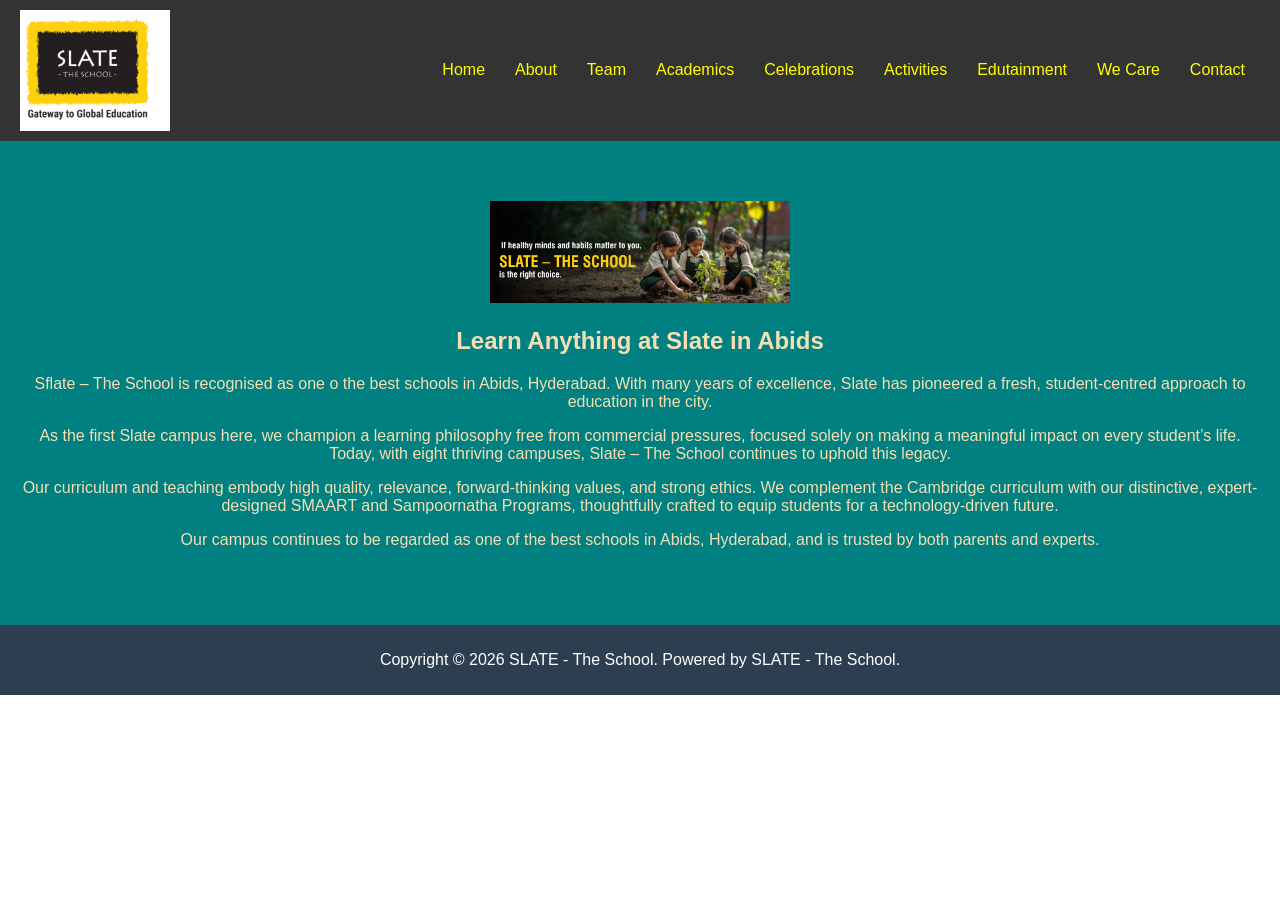
<file: index.html>
<!DOCTYPE html>
<html lang="en">
<head>
  <meta charset="UTF-8">
  <meta name="viewport" content="width=device-width, initial-scale=1.0">
  <title>Slate-the school</title>

  <style>
    body {
      margin: 0;
      font-family: Arial, sans-serif;
    }
.hero {
  background:teal;
  color:wheat;
  text-align: center;
  padding: 60px 20px;
}

footer {
  background: #2c3e50;
  color: #fff;
  text-align: center;
  padding: 10px;
}
.footer{

  text-align:center;
}

    /* Navbar container */
    .navbar {
      display: flex;
      justify-content: space-between;
      align-items: center;
      background-color: #333;
      padding: 10px 20px;
    }

    /* Logo */
    .logo {
      color:yellow;
      font-size: 20px;
      font-weight: bold;
    }

    /* Links */
    .nav-links {
      display: flex;
      list-style: none;
      margin: 0;
      padding: 0;
    }

    .nav-links li {
      margin: 0 15px;
    }

    .nav-links a {
      color:yellow;
      text-decoration: none;
      transition: color 0.3s;
    }

    .nav-links a:hover {
      color: #ff9800;
    }

    /* Hamburger menu */
    .hamburger {
      display: none;
      flex-direction: column;
      cursor: pointer;
    }

    .hamburger span {
      height: 3px;
      width: 25px;
      background: #fff;
      margin: 4px 0;
      transition: 0.4s;
    }

    /* Responsive */
    @media (max-width: 768px) {
      .nav-links {
        display: none;
        flex-direction: column;
        width: 100%;
        background-color: #333;
      }

      .nav-links.active {
        display: flex;
      }

      .hamburger {
        display: flex;
      }
    }
  </style>
</head>
<body>

  <nav class="navbar">
    
    <img src="logo.png" width="150px">

    <ul class="nav-links">
      <li><a href="#">Home</a></li>
      <li><a href="#">About</a></li>
      <li><a href="#">Team</a></li>
      <li><a href="academics.html">Academics</a></li>
      <li><a href="celebrations.html">Celebrations</a></li>
      <li><a href="activities.html">Activities</a></li>
      <li><a href="edu.html">Edutainment</a></li>
      <li><a href="care.html">We Care</a></li>
      <li><a href="contact2.html">Contact</a></li>


    </ul>
    <div class="hamburger" onclick="toggleMenu()">
      <span></span>
      <span></span>
      <span></span>
    </div>
  </nav>
<section id="home" class="hero">
    <img src="home.png" width="300">
    <h2>Learn Anything at Slate in Abids</h2>
    <p>Sflate – The School is recognised as one o the best schools in Abids, Hyderabad. With many years of excellence, Slate has pioneered a fresh, student-centred approach to education in the city. </p>
    <p>As the first Slate campus here, we champion a learning philosophy free from commercial pressures, focused solely on making a meaningful impact on every student’s life. Today, with eight thriving campuses, Slate – The School continues to uphold this legacy.</p>
<p>
Our curriculum and teaching embody high quality, relevance, forward-thinking values, and strong ethics. We complement the Cambridge curriculum with our distinctive, expert-designed SMAART and Sampoornatha Programs, thoughtfully crafted to equip students for a technology-driven future. </p>

<p>Our campus continues to be regarded as one of the best schools in Abids, Hyderabad, and is trusted by both parents and experts.</p>

</p>
   
    
  </section>


  <!-- Footer -->
  <footer>
    <p class="footer">Copyright © 2026 SLATE - The School. Powered by SLATE - The School.</p>
  </footer>

  <script>
    function toggleMenu() {
      document.querySelector('.nav-links').classList.toggle('active');
    }
  </script>
</body>
</html>
</file>
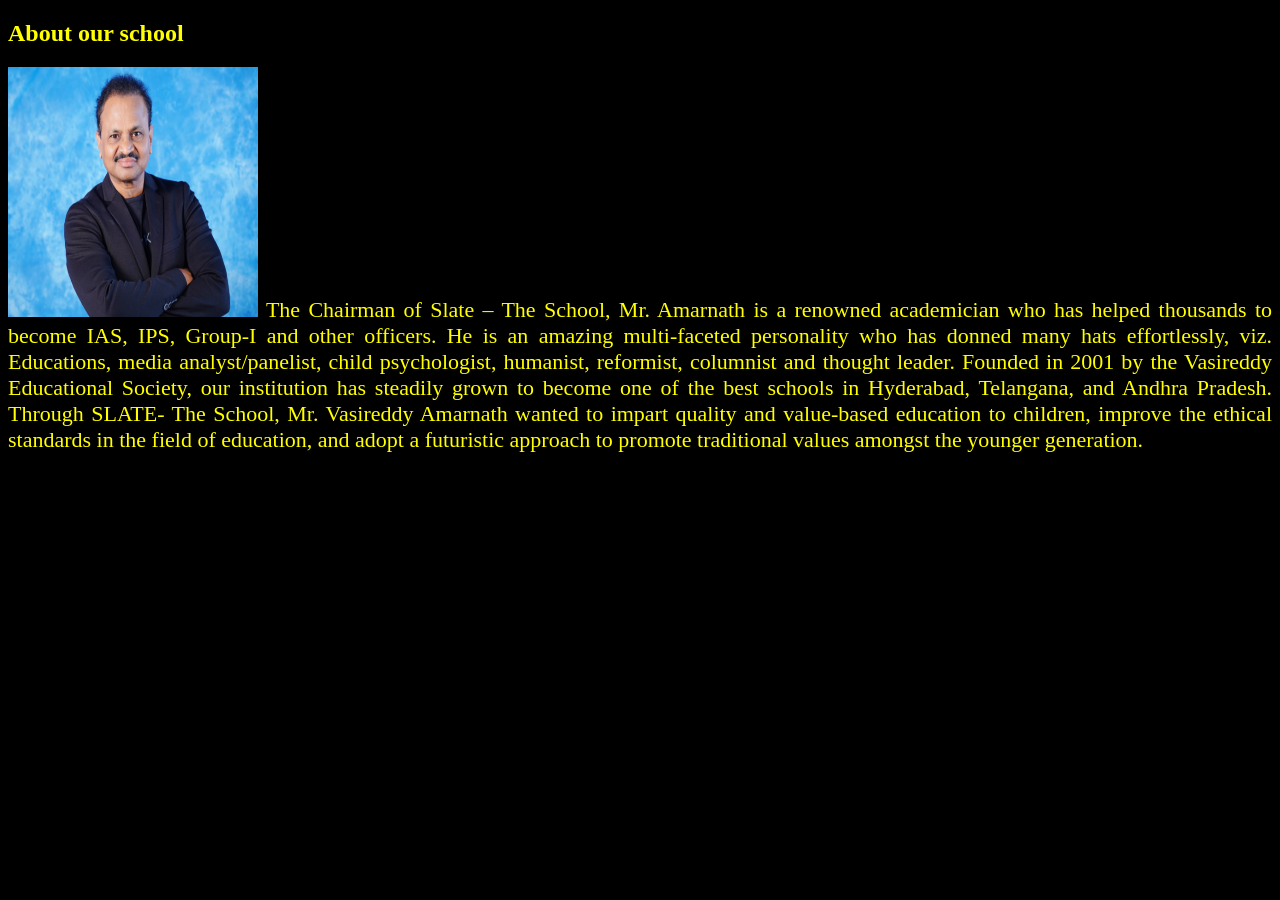
<file: about.html>
<!-- About Section -->
<!DOCTYPE html>
<html lang="en">
<head>
  <meta charset="UTF-8">
  <meta name="viewport" content="width=device-width, initial-scale=1.0">
  <title>Document</title>
<style>
body{
  background-color: black;
  color:yellow;
}
.info{
  text-align: left;
  font-size:22px;
  text-align:justify;
}
</style>


</head>
<body>
   <section id="about">
    <h1>About our school</h1>
    
    <div class="info">
      <img src="sir.png" width="250px" height="250px">
    The Chairman of Slate – The School, Mr. Amarnath is a renowned academician who has helped thousands to become IAS, IPS, Group-I and other officers. He is an amazing multi-faceted personality who has donned many hats effortlessly, viz. Educations, media analyst/panelist, child psychologist, humanist, reformist, columnist and thought leader.
     Founded in 2001 by the Vasireddy Educational Society, our institution has steadily grown to become one of the best schools in Hyderabad, Telangana, and Andhra Pradesh. Through SLATE- The School, Mr. Vasireddy Amarnath wanted to impart quality and value-based education to children, improve the ethical standards in the field of education, and adopt a futuristic approach to promote traditional values amongst the younger generation.</div>
  
  </section>
</body>
</html>
</file>
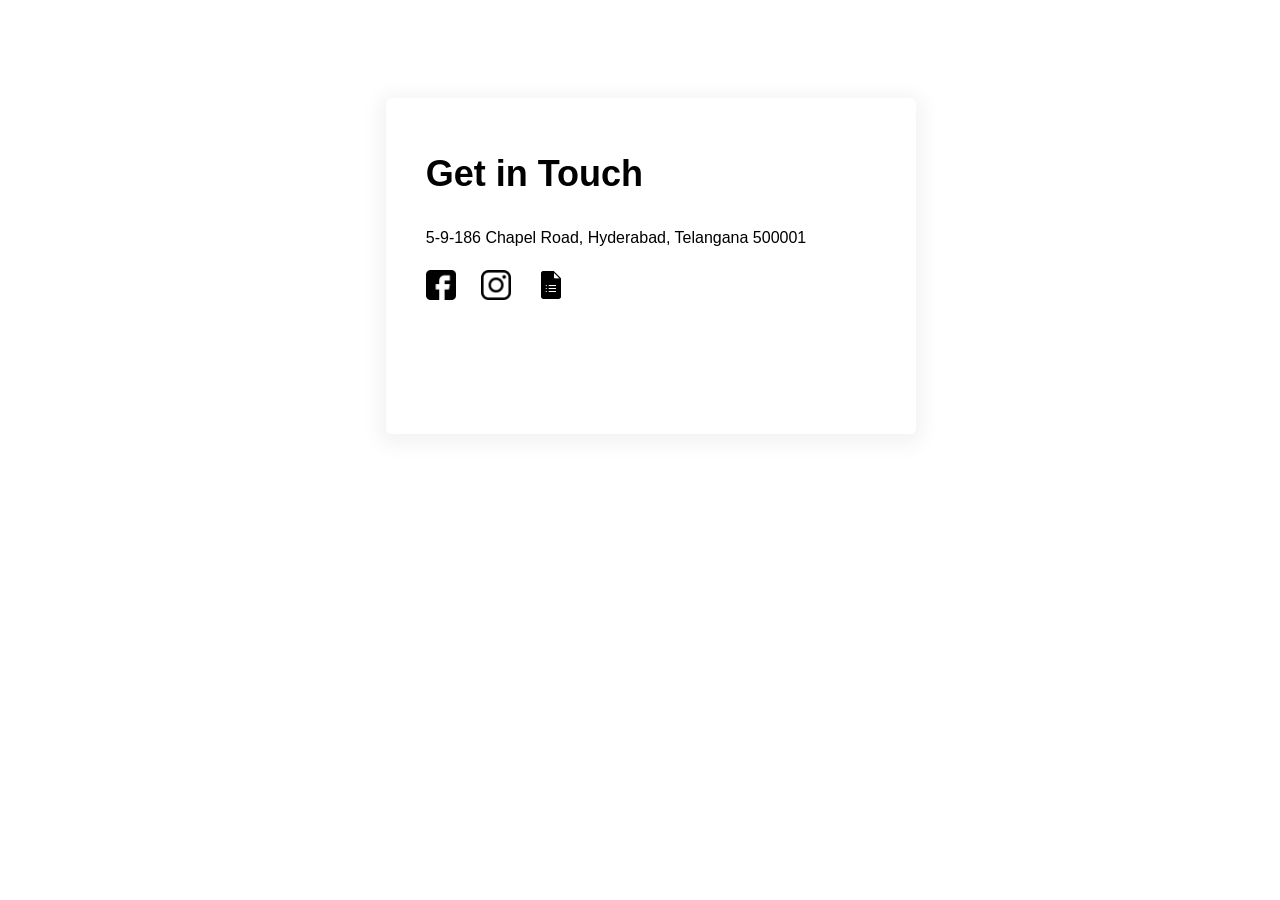
<file: contact2.html>
<!DOCTYPE html>
<html lang="en">
<head>
    <meta charset="UTF-8">
    <meta name="viewport" content="width=device-width, initial-scale=1.0">
    <title>Document</title>
    <style>
        .contact_us_6 * {
  font-family: Nunito, sans-serif;
}

.contact_us_6 .text-blk {
  margin-top: 0px;
  margin-right: 0px;
  margin-bottom: 0px;
  margin-left: 0px;
  line-height: 25px;
}

.contact_us_6 .responsive-cell-block {
  min-height: 75px;
}

.contact_us_6 input:focus,
.contact_us_6 textarea:focus {
  outline-color: initial;
  outline-style: none;
  outline-width: initial;
}

.contact_us_6 .container-block {
  min-height: 75px;
  width: 100%;
  padding-top: 10px;
  padding-right: 10px;
  padding-bottom: 10px;
  padding-left: 10px;
  display: block;
}

.contact_us_6 .responsive-container-block {
  min-height: 75px;
  display: flex;
  flex-wrap: wrap;
  justify-content: flex-start;
  margin-top: 0px;
  margin-right: auto;
  margin-bottom: 50px;
  margin-left: auto;
  padding-top: 0px;
  padding-right: 0px;
  padding-bottom: 0px;
  padding-left: 0px;
}

.contact_us_6 .responsive-container-block.big-container {
  padding-top: 10px;
  padding-right: 30px;
  width: 35%;
  padding-bottom: 10px;
  padding-left: 30px;
  background-color: #03a9f4;
  position: absolute;
  height: 950px;
  right: 0px;
}

.contact_us_6 .responsive-container-block.container {
  position: relative;
  min-height: 75px;
  flex-direction: row;
  z-index: 2;
  flex-wrap: nowrap;
  align-items: center;
  justify-content: center;
  padding-top: 0px;
  padding-right: 30px;
  padding-bottom: 0px;
  padding-left: 30px;
  max-width: 1320px;
  margin-top: 0px;
  margin-right: auto;
  margin-bottom: 0px;
  margin-left: auto;
}

.contact_us_6 .container-block.form-wrapper {
  background-color: white;
  max-width: 450px;
  text-align: center;
  padding-top: 50px;
  padding-right: 40px;
  padding-bottom: 50px;
  padding-left: 40px;
  box-shadow: rgba(0, 0, 0, 0.05) 0px 4px 20px 7px;
  border-top-left-radius: 6px;
  border-top-right-radius: 6px;
  border-bottom-right-radius: 6px;
  border-bottom-left-radius: 6px;
  margin-top: 90px;
  margin-right: 0px;
  margin-bottom: 60px;
  margin-left: 0px;
}

.contact_us_6 .text-blk.contactus-head {
  font-size: 36px;
  line-height: 52px;
  font-weight: 900;
}

.contact_us_6 .text-blk.contactus-subhead {
  color: #9c9c9c;
  width: 300px;
  margin-top: 0px;
  margin-right: auto;
  margin-bottom: 50px;
  margin-left: auto;
  display: none;
}

.contact_us_6 .responsive-cell-block.wk-desk-6.wk-ipadp-6.wk-tab-12.wk-mobile-12 {
  margin-top: 0px;
  margin-right: 0px;
  margin-bottom: 26px;
  margin-left: 0px;
  min-height: 50px;
}

.contact_us_6 .input {
  width: 100%;
  height: 50px;
  padding-top: 1px;
  padding-right: 15px;
  padding-bottom: 1px;
  padding-left: 15px;
  border-top-width: 2px;
  border-right-width: 2px;
  border-bottom-width: 2px;
  border-left-width: 2px;
  border-top-style: solid;
  border-right-style: solid;
  border-bottom-style: solid;
  border-left-style: solid;
  border-top-color: #eeeeee;
  border-right-color: #eeeeee;
  border-bottom-color: #eeeeee;
  border-left-color: #eeeeee;
  border-image-source: initial;
  border-image-slice: initial;
  border-image-width: initial;
  border-image-outset: initial;
  border-image-repeat: initial;
  font-size: 16px;
  color: black;
}

.contact_us_6 .textinput {
  width: 98%;
  min-height: 150px;
  padding-top: 20px;
  padding-right: 15px;
  padding-bottom: 20px;
  padding-left: 15px;
  border-top-width: 2px;
  border-right-width: 2px;
  border-bottom-width: 2px;
  border-left-width: 2px;
  border-top-style: solid;
  border-right-style: solid;
  border-bottom-style: solid;
  border-left-style: solid;
  border-top-color: #eeeeee;
  border-right-color: #eeeeee;
  border-bottom-color: #eeeeee;
  border-left-color: #eeeeee;
  border-image-source: initial;
  border-image-slice: initial;
  border-image-width: initial;
  border-image-outset: initial;
  border-image-repeat: initial;
  font-size: 16px;
}

.contact_us_6 .submit-btn {
  width: 98%;
  background-color: #03a9f4;
  height: 60px;
  font-size: 20px;
  font-weight: 700;
  color: white;
  border-top-width: 0px;
  border-right-width: 0px;
  border-bottom-width: 0px;
  border-left-width: 0px;
  border-top-style: outset;
  border-right-style: outset;
  border-bottom-style: outset;
  border-left-style: outset;
  border-top-color: #767676;
  border-right-color: #767676;
  border-bottom-color: #767676;
  border-left-color: #767676;
  border-image-source: initial;
  border-image-slice: initial;
  border-image-width: initial;
  border-image-outset: initial;
  border-image-repeat: initial;
  border-top-left-radius: 40px;
  border-top-right-radius: 40px;
  border-bottom-right-radius: 40px;
  border-bottom-left-radius: 40px;
}

.contact_us_6 .form-box {
  z-index: 2;
  margin-top: 0px;
  margin-right: 48px;
  margin-bottom: 0px;
  margin-left: 0px;
}

.contact_us_6 .text-blk.input-title {
  text-align: left;
  padding-top: 0px;
  padding-right: 0px;
  padding-bottom: 0px;
  padding-left: 10px;
  font-size: 14px;
  margin-top: 0px;
  margin-right: 0px;
  margin-bottom: 5px;
  margin-left: 0px;
  color: #9c9c9c;
}

.contact_us_6 ::placeholder {
  color: #dadada;
}

.contact_us_6 .mob-text {
  display: block;
  text-align: left;
  margin-top: 0px;
  margin-right: 0px;
  margin-bottom: 25px;
  margin-left: 0px;
}

.contact_us_6 .responsive-cell-block.wk-tab-12.wk-mobile-12.wk-desk-12.wk-ipadp-12 {
  margin-top: 0px;
  margin-right: 0px;
  margin-bottom: 20px;
  margin-left: 0px;
}

.contact_us_6 .text-blk.contactus-subhead.color {
  color: white;
}

.contact_us_6 .map-box {
  max-width: 800px;
  max-height: 520px;
  width: 100%;
  height: 520px;
  background-color: #d9d9d9;
  background-image: url("");
  background-size: cover;
  background-position-x: 50%;
  background-position-y: 50%;
}

.contact_us_6 .map-part {
  width: 100%;
  height: 100%;
}

.contact_us_6 .text-blk.map-contactus-head {
  font-weight: 900;
  font-size: 22px;
  line-height: 32px;
  margin-top: 0px;
  margin-right: 0px;
  margin-bottom: 10px;
  margin-left: 0px;
  color:crimson;
}

.contact_us_6 .text-blk.map-contactus-subhead {
  max-width: 300px;
  margin-top: 0px;
  margin-right: 0px;
  margin-bottom: 20px;
  margin-left: 0px;
}

.contact_us_6 .social-media-links.mob {
  margin-top: 0px;
  margin-right: 0px;
  margin-bottom: 30px;
  margin-left: 0px;
  width: 230px;
  display: flex;
  justify-content: flex-start;
}

.contact_us_6 .link-img {
  width: 30px;
  height: 30px;
  margin-top: 0px;
  margin-right: 25px;
  margin-bottom: 0px;
  margin-left: 0px;
}

.contact_us_6 .link-img.image-block {
  margin-top: 0px;
  margin-right: 0px;
  margin-bottom: 0px;
  margin-left: 0px;
}

.contact_us_6 .social-icon-link {
  margin: 0 25px 0 0;
  padding: 0 0 0 0;
}

@media (max-width: 1024px) {
  .contact_us_6 .responsive-container-block.container {
    justify-content: center;
  }

  .contact_us_6 .map-box {
    position: absolute;
    top: 0px;
    max-height: 320px;
  }

  .contact_us_6 .map-box {
    max-width: 100%;
    width: 100%;
  }

  .contact_us_6 .responsive-container-block.container {
    padding-top: 0px;
    padding-right: 0px;
    padding-bottom: 0px;
    padding-left: 0px;
  }

  .contact_us_6 .map-part {
    width: 100%;
    display: flex;
    flex-direction: column;
    align-items: center;
  }

  .contact_us_6 .container-block.form-wrapper {
    margin-top: 0px;
    margin-right: 0px;
    margin-bottom: 0px;
    margin-left: 0px;
  }

  .contact_us_6 .mob-text {
    display: block;
  }

  .contact_us_6 .form-box {
    margin-top: 200px;
    margin-right: 60px;
    margin-bottom: 40px;
    margin-left: 0px;
  }

  .contact_us_6 .link-img {
    margin-top: 0px;
    margin-right: 0px;
    margin-bottom: 0px;
    margin-left: 0px;
    display: flex;
    justify-content: space-evenly;
  }

  .contact_us_6 .social-media-links.mob {
    justify-content: space-evenly;
  }

  .contact_us_6 .responsive-cell-block.wk-desk-7.wk-ipadp-12.wk-tab-12.wk-mobile-12 {
    text-align: center;
    display: flex;
    justify-content: flex-end;
    align-items: center;
    flex-direction: row;
  }

  .contact_us_6 .text-blk.contactus-subhead {
    display: block;
  }

  .contact_us_6 .mob-text {
    text-align: center;
    margin-top: 0px;
    margin-right: 0px;
    margin-bottom: 0px;
    margin-left: 0px;
  }

  .contact_us_6 .responsive-container-block.container {
    flex-wrap: wrap;
  }

  .contact_us_6 .form-box {
    margin-top: 200px;
    margin-right: 0px;
    margin-bottom: 40px;
    margin-left: 0px;
  }
}

@media (max-width: 768px) {
  .contact_us_6 .submit-btn {
    width: 100%;
  }

  .contact_us_6 .input {
    width: 100%;
  }

  .contact_us_6 .textinput {
    width: 100%;
  }

  .contact_us_6 .container-block.form-wrapper {
    margin-top: 80px;
    margin-right: 0px;
    margin-bottom: 0px;
    margin-left: 0px;
  }

  .contact_us_6 .text-blk.input-title {
    padding-top: 0px;
    padding-right: 0px;
    padding-bottom: 0px;
    padding-left: 0px;
  }

  .contact_us_6 .form-box {
    padding-top: 0px;
    padding-right: 20px;
    padding-bottom: 0px;
    padding-left: 20px;
  }

  .contact_us_6 .container-block.form-wrapper {
    padding-top: 50px;
    padding-right: 15px;
    padding-bottom: 50px;
    padding-left: 15px;
  }

  .contact_us_6 .mob-text {
    display: block;
  }

  .contact_us_6 .responsive-container-block.container {
    padding-top: 0px;
    padding-right: 0px;
    padding-bottom: 0px;
    padding-left: 0px;
  }

  .contact_us_6 .form-box {
    margin-top: 200px;
    margin-right: 0px;
    margin-bottom: 0px;
    margin-left: 0px;
  }

  .contact_us_6 .container-block.form-wrapper {
    margin-top: 0px;
    margin-right: 0px;
    margin-bottom: 0px;
    margin-left: 0px;
  }

  .contact_us_6 .form-box {
    margin-top: 220px;
    margin-right: 0px;
    margin-bottom: 0px;
    margin-left: 0px;
  }

  .contact_us_6 .form-box {
    margin-top: 220px;
    margin-right: 0px;
    margin-bottom: 50px;
    margin-left: 0px;
  }

  .contact_us_6 .text-blk.contactus-head {
    font-size: 32px;
    line-height: 40px;
  }
}

@media (max-width: 500px) {
  .contact_us_6 .container-block.form-wrapper {
    padding-top: 50px;
    padding-right: 15px;
    padding-bottom: 50px;
    padding-left: 15px;
  }

  .contact_us_6 .container-block.form-wrapper {
    margin-top: 60px;
    margin-right: 0px;
    margin-bottom: 0px;
    margin-left: 0px;
  }

  .contact_us_6 .responsive-cell-block.wk-ipadp-6.wk-tab-12.wk-mobile-12.wk-desk-6 {
    margin-top: 0px;
    margin-right: 0px;
    margin-bottom: 15px;
    margin-left: 0px;
  }

  .contact_us_6 .responsive-container-block {
    margin-top: 0px;
    margin-right: 0px;
    margin-bottom: 35px;
    margin-left: 0px;
  }

  .contact_us_6 .text-blk.input-title {
    font-size: 12px;
  }

  .contact_us_6 .text-blk.contactus-head {
    font-size: 26px;
    line-height: 35px;
  }

  .contact_us_6 .input {
    height: 45px;
  }
}
    </style>
</head>
<body>
    <div class="contact_us_6">
  <div class="responsive-container-block container">
    <form class="form-box">
      <div class="container-block form-wrapper">
        <div class="mob-text">
          <p class="text-blk contactus-head">
            Get in Touch
          </p>
         
        </div>
        <div class="responsive-container-block" id="i2cbk">
         
    <div class="responsive-cell-block wk-desk-7 wk-ipadp-12 wk-tab-12 wk-mobile-12" id="i772w">
      <div class="map-part">
        <p class="text-blk" id="w-c-s-fc_p-1-dm-id">
          5-9-186 Chapel Road, Hyderabad, Telangana 500001
        </p>
        <p class="text-blk map-contactus-subhead">
        
        </p>
        <div class="social-media-links mob">
         
          <a class="social-icon-link" href="https://www.facebook.com/slatetheschoolsabids" target="_blank" id="itixd">
            <img class="link-img image-block" src="facebook.png">
          </a>
          <a class="social-icon-link" href="https://www.instagram.com/slatetheschoolsabids" target="_blank" id="izxvt">
            <img class="link-img image-block" src="instagram.png">
          </a>
        <a class="social-icon-link" href="#" id="izxvt">
            <img class="link-img image-block" src="form.png">
          </a>
        
         
          </a>
        </div>
        
      </div>
    </div>
  </div>
</div>
</body>
</html>
</file>
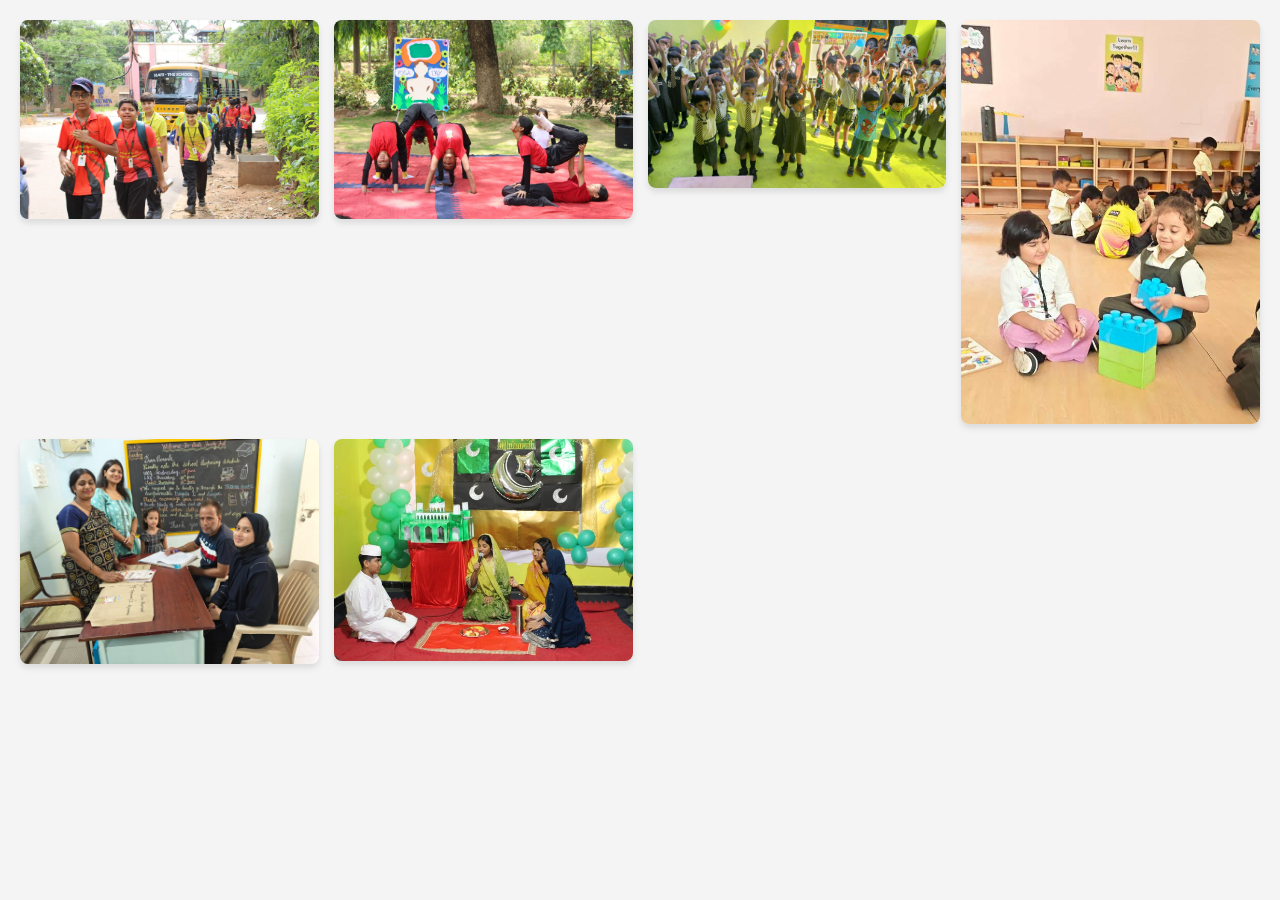
<file: gallery.html>
<!DOCTYPE html>
<html lang="en">
<head>
  <meta charset="UTF-8">
  <meta name="viewport" content="width=device-width, initial-scale=1.0">
  <title>Responsive Image Gallery</title>
  <style>
    body {
      font-family: Arial, sans-serif;
      margin: 0;
      padding: 20px;
      background: #f4f4f4;
    }

    h1 {
      text-align: center;
      margin-bottom: 20px;
    }

    .gallery {
      display: grid;
      grid-template-columns: repeat(auto-fit, minmax(250px, 1fr));
      gap: 15px;
    }

    .gallery img {
      width: 100%;
      height: auto;
      border-radius: 8px;
      box-shadow: 0 4px 6px rgba(0,0,0,0.1);
      transition: transform 0.3s ease;
    }

    .gallery img:hover {
      transform: scale(1.05);
    }
  </style>
</head>
<body>
  <div class="gallery">
    <img src="1.jpg" alt="Sample 1">
    <img src="2.jpg" alt="Sample 3">
    <img src="3.jpg" alt="Sample 4">
    <img src="4.jpg" alt="Sample 5">
    <img src="5.jpg" alt="Sample 6">
    <img src="6.jpg" alt="Sample 6">

  </div>
</body>
</html>
</file>
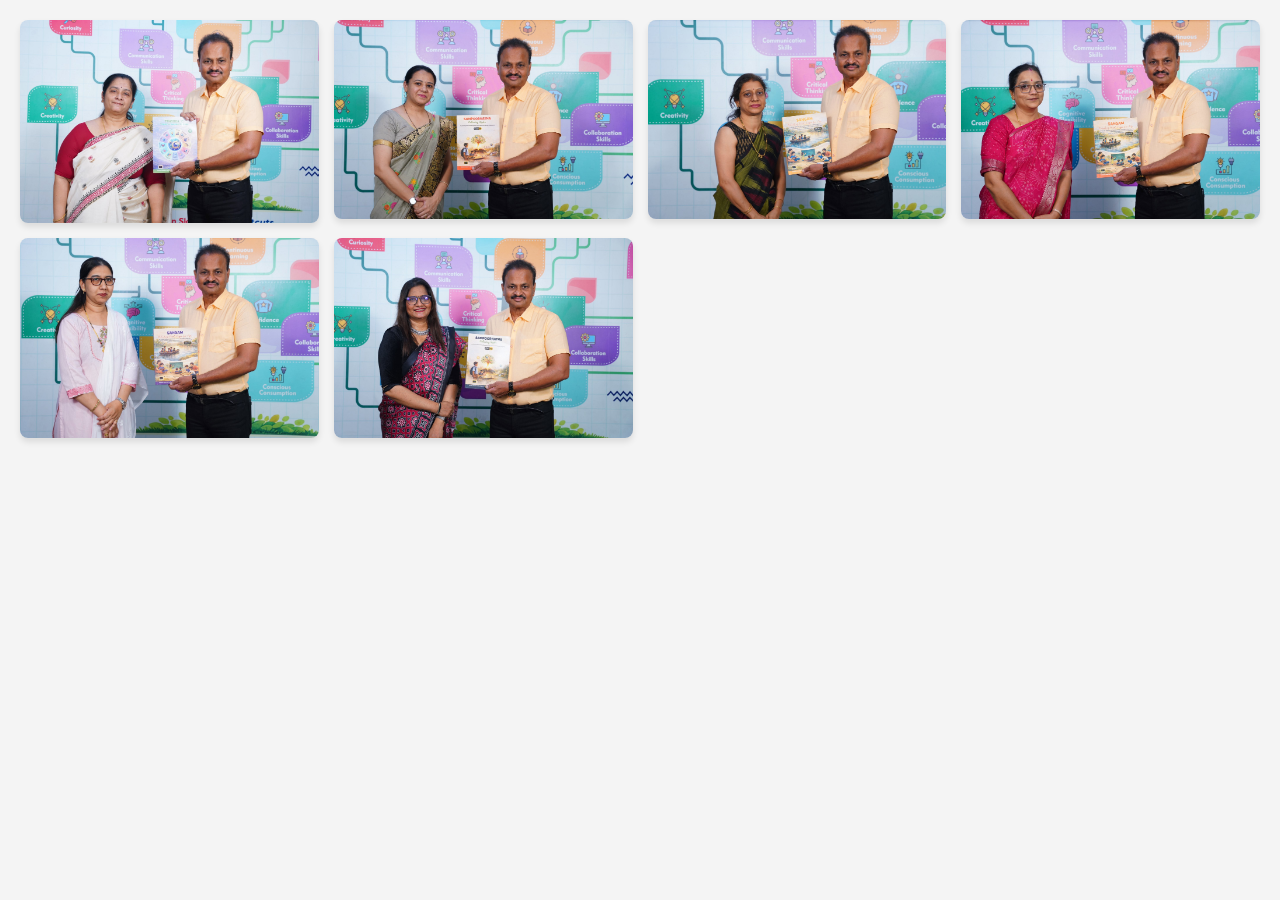
<file: leadership.html>
<!DOCTYPE html>
<html lang="en">
<head>
  <meta charset="UTF-8">
  <meta name="viewport" content="width=device-width, initial-scale=1.0">
  <title>Responsive Image Gallery</title>
  <style>
    body {
      font-family: Arial, sans-serif;
      margin: 0;
      padding: 20px;
      background: #f4f4f4;
    }

    h1 {
      text-align: center;
      margin-bottom: 20px;
    }

    .gallery {
      display: grid;
      grid-template-columns: repeat(auto-fit, minmax(250px, 1fr));
      gap: 15px;
    }

    .gallery img {
      width: 100%;
      height: auto;
      border-radius: 8px;
      box-shadow: 0 4px 6px rgba(0,0,0,0.1);
      transition: transform 0.3s ease;
    }

    .gallery img:hover {
      transform: scale(1.05);
    }
  </style>
</head>
<body>
  <div class="gallery">
    <img src="Team1.jpg" alt="Sample 1">
    <img src="team2.jpg" alt="Sample 3">
    <img src="team3.jpg" alt="Sample 4">
    <img src="team4.jpg" alt="Sample 5">
        <img src="team5.jpg" alt="Sample 5">
            <img src="team6.jpg" alt="Sample 5">



  </div>
</body>
</html>
</file>
